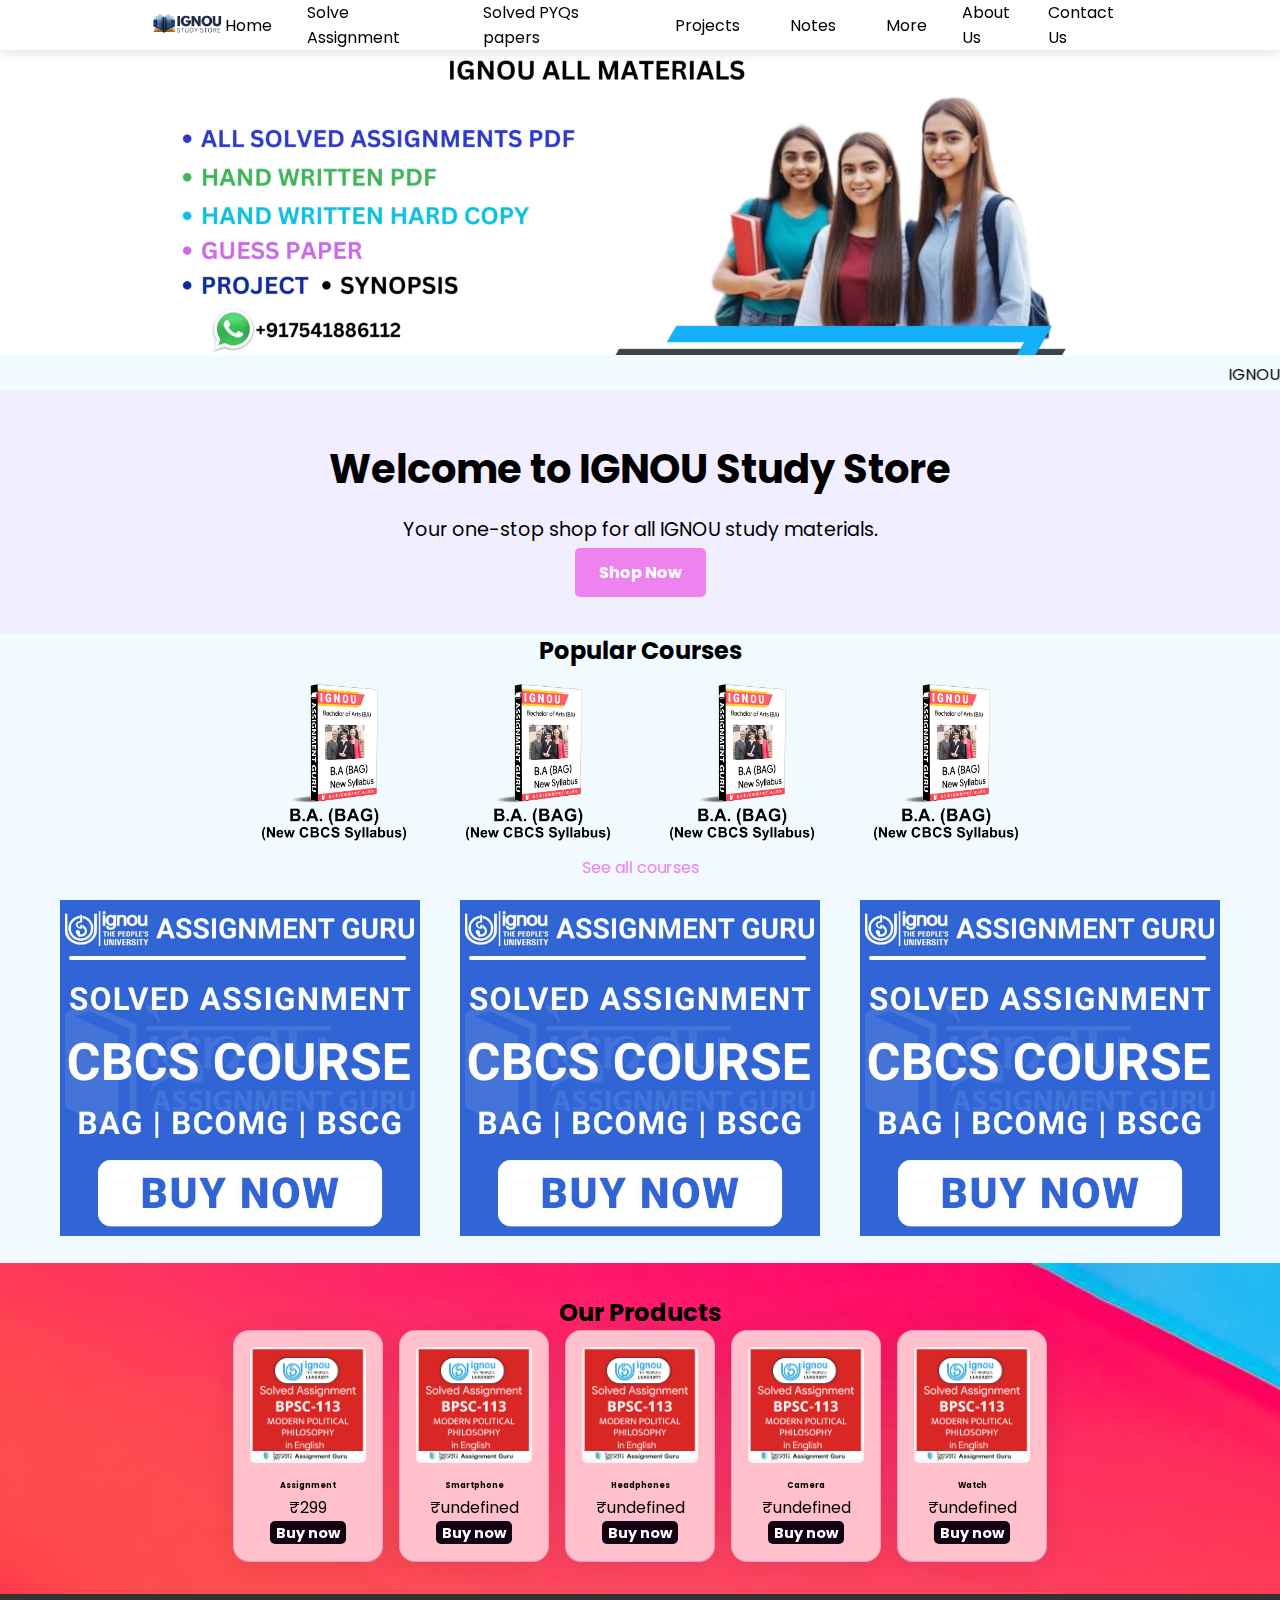
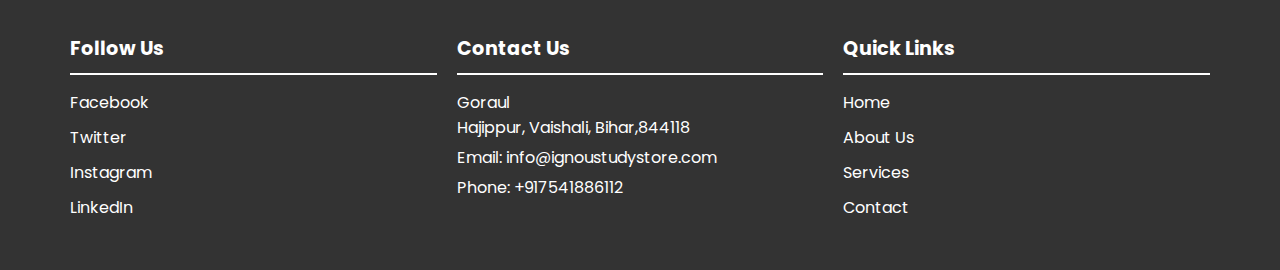
<file: index.html>
<!DOCTYPE html>
<html lang="en" dir="ltr">
  <head>
    <meta charset="UTF-8">
   <title>IgnouStudyStore</title>
    <link rel="stylesheet" href="style.css">
    <!-- Boxicons CDN Link -->
    <link href='https://unpkg.com/boxicons@2.0.7/css/boxicons.min.css' rel='stylesheet'>
     <meta name="viewport" content="width=device-width, initial-scale=1.0">
     
     
     <link rel="stylesheet" href="https://unicons.iconscout.com/release/v4.0.0/css/line.css" />
   <script src="script.js" defer></script>
   </head>
<body>

    <nav class="nav">
      <i class="uil uil-bars navOpenBtn"></i>
      <a href="#" class="logo"><img src="images/logo2.png"></a>
      <ul class="nav-links">
        <i class="uil uil-times navCloseBtn"></i>
        <h2 class="hide"><img src="images/logo2.png"></h2>
        <li><a href="#">Home</a></li>
        <li class="menu-item"><a href="#">Solve Assignment </a>
        <ul class="dropdown">
          <li><a href="#">Bachelor's Degree Programmes</a></li>
          <li><a href="#">Master's Degree Programmes</a></li>
          <li><a href="#">P.G. Diploma Programmes</a></li>
          <li><a href="#">Diploma Programmes</a></li>
          <li><a href="#">Certificate Programmes</a></li>
          <li><a href="#">P.G. certificate Programmes</a></li>
          <li><a href="#">Appreciation Programmes</a></li>
        </ul>
        </li>
        <!--
        <li class="menu-item"><a href="#">Assignment</a>
        <ul class="dropdown">
          <li><a href="#" id="bd_soft_copy">Bachelor's Degree Programmes</a></li>
          <li><a href="#">Master's Degree Programmes</a></li>
          <li><a href="#">P.G. Diploma Programmes</a></li>
          <li><a href="#">Diploma Programmes</a></li>
          <li><a href="#">Certificate Programmes</a></li>
          <li><a href="#">P.G. certificate Programmes</a></li>
          <li><a href="#">Appreciation Programmes</a></li>
        </ul>
        </li>
       <!-- 
        <li class="menu-item"><a href="#">Handwritten Assignment<br>Hard copies</a>
        <ul class="dropdown">
          <li><a href="#">Bachelor's Degree Programmes</a></li>
          <li><a href="#">Master's Degree Programmes</a></li>
          <li><a href="#">P.G. Diploma Programmes</a></li>
          <li><a href="#">Diploma Programmes</a></li>
          <li><a href="#">Certificate Programmes</a></li>
          <li><a href="#">P.G. certificate Programmes</a></li>
          <li><a href="#">Appreciation Programmes</a></li>
        </ul></li>-->
        <li class="menu-item"><a href="#">Solved PYQs papers</a>
        <ul class="dropdown">
          <li><a href="#">Bachelor's Degree Programmes</a></li>
          <li><a href="#">Master's Degree Programmes</a></li>
          <li><a href="#">P.G. Diploma Programmes</a></li>
          <li><a href="#">Diploma Programmes</a></li>
          <li><a href="#">Certificate Programmes</a></li>
          <li><a href="#">P.G. certificate Programmes</a></li>
          <li><a href="#">Appreciation Programmes</a></li>
        </ul></li>
        <li class="menu-item"><a href="#">Projects</a>
        <ul class="dropdown">
          <li><a href="#">Bachelor's Degree Programmes</a></li>
          <li><a href="#">Master's Degree Programmes</a></li>
          <li><a href="#">P.G. Diploma Programmes</a></li>
          <li><a href="#">Diploma Programmes</a></li>
          <li><a href="#">Certificate Programmes</a></li>
          <li><a href="#">P.G. certificate Programmes</a></li>
          <li><a href="#">Appreciation Programmes</a></li>
        </ul></li>
        <li class="menu-item"><a href="#">Notes</a>
       <ul class="dropdown">
          <li><a href="#">Bachelor's Degree Programmes</a></li>
          <li><a href="#">Master's Degree Programmes</a></li>
          <li><a href="#">P.G. Diploma Programmes</a></li>
          <li><a href="#">Diploma Programmes</a></li>
          <li><a href="#">Certificate Programmes</a></li>
          <li><a href="#">P.G. certificate Programmes</a></li>
          <li><a href="#">Appreciation Programmes</a></li>
        </ul> </li>
      <li class="menu-item"><a href="#">More</a>
       <ul class="dropdown">
          <li><a href="#">Study Material</a></li>
          <li><a href="#">Guess  & Guide Paper </a></li>
          <li><a href="#">Assignments</a></li>
        </ul> </li>
        <li><a href="#">About Us</a></li>
        <li><a href="#">Contact Us</a></li>
      </ul>
      <i class="uil uil-search search-icon" id="searchIcon"></i>
      <div class="search-box">
        <i class="uil uil-search search-icon"></i>
        <input id="searchInput" type="text" placeholder="Search here..." />
      </div>
    </nav>
    <section id="home" class="slider">
    <div class="slide active">
      <img src="images/img-11.jpg" alt="Slide 1">
    </div>
    <div class="slide">
      <img src="images/img-2.jpg" alt="Slide 2">
    </div>
    <div class="slide">
      <img src="images/img-3.jpg" alt="Slide 3">
    </div>
  </section>
<marquee>IGNOU Opens Fresh Admissions for January 2025 Session (ODL & Online Mode) </marquee>
  <section class="hero">
    <h1>Welcome to IGNOU Study Store</h1>
    <p>Your one-stop shop for all IGNOU study materials.</p>
    <a href="#products" class="btn">Shop Now</a>
  </section>
<section class="courses">
  <h2 class="center">Popular Courses</h2>
  <div class="course-grid">
    <div class="course">
      <img src="images/ba-book.png">
    </div>
        <div class="course">
      <img src="images/ba-book.png">
    </div>
        <div class="course">
      <img src="images/ba-book.png">
    </div>
        <div class="course">
      <img src="images/ba-book.png">
    </div>
  </div>
  <a class="center" href="#">See all courses</a>
</section>
<section class="advertisement">
  <div class="image-grid">
    <div class="a-image">
      <img src="images/cbcs.jpeg">
    </div>
        <div class="a-image">
      <img src="images/cbcs.jpeg">
    </div>
        <div class="a-image">
      <img src="images/cbcs.jpeg">
    </div>
  </div>
</section>
  <section id="products" class="product-page">
    <h2>Our Products</h2>
    <div class="product-grid" id="productList">
      <div class="product">
        <img src="images/BPAC-103-E.jpg" alt="Product 2">
        <span class="product_detail">IGNOU Question Papers</span>
        <p>₹399</p>
        <a class="btn" href="#">Buy now</a>
      </div>
      <div class="product">
        <img src="images/BPAC-103-E.jpg" alt="Product 2">
        <span class="product_detail">IGNOU Question Papers</span>
        <p>₹399</p>
        <a class="btn" href="#">Buy now</a>
      </div>
      <div class="product">
        <img src="images/BPAC-103-E.jpg" alt="Product 2">
        <span class="product_detail">IGNOU Question Papers</span>
        <p>₹399</p>
        <a class="btn" href="#">Buy now</a>
      </div>
            <div class="product">
        <img src="images/BPAC-103-E.jpg" alt="Product 2">
        <span class="product_detail">IGNOU Question Papers</span>
        <p>₹399</p>
        <a class="btn" href="https://wa.me/919934051596" target="_blank">Buy now</a>
      </div>
    </div>
    </div>
  </section>

    <footer>
        <div class="footer-container">
            <!-- Social Media Links -->
            <div class="footer-column">
                <h3>Follow Us</h3>
                <ul>
                    <li><a href="#">Facebook</a></li>
                    <li><a href="#">Twitter</a></li>
                    <li><a href="#">Instagram</a></li>
                    <li><a href="#">LinkedIn</a></li>
                </ul>
            </div>
            <!-- Company Address and Contact -->
            <div class="footer-column">
                <h3>Contact Us</h3>
                <p>Goraul<br>Hajippur, Vaishali, Bihar,844118</p>
                <p>Email: info@ignoustudystore.com</p>
                <p>Phone: +917541886112</p>
            </div>
            <!-- Quick Links -->
            <div class="footer-column">
                <h3>Quick Links</h3>
                <ul>
                    <li><a href="#">Home</a></li>
                    <li><a href="#">About Us</a></li>
                    <li><a href="#">Services</a></li>
                    <li><a href="#">Contact</a></li>
                </ul>
            </div>
        </div>
    </footer>
  <script src="script.js"></script>
  <script src="product.js"></script>
</body>
</html>
</file>
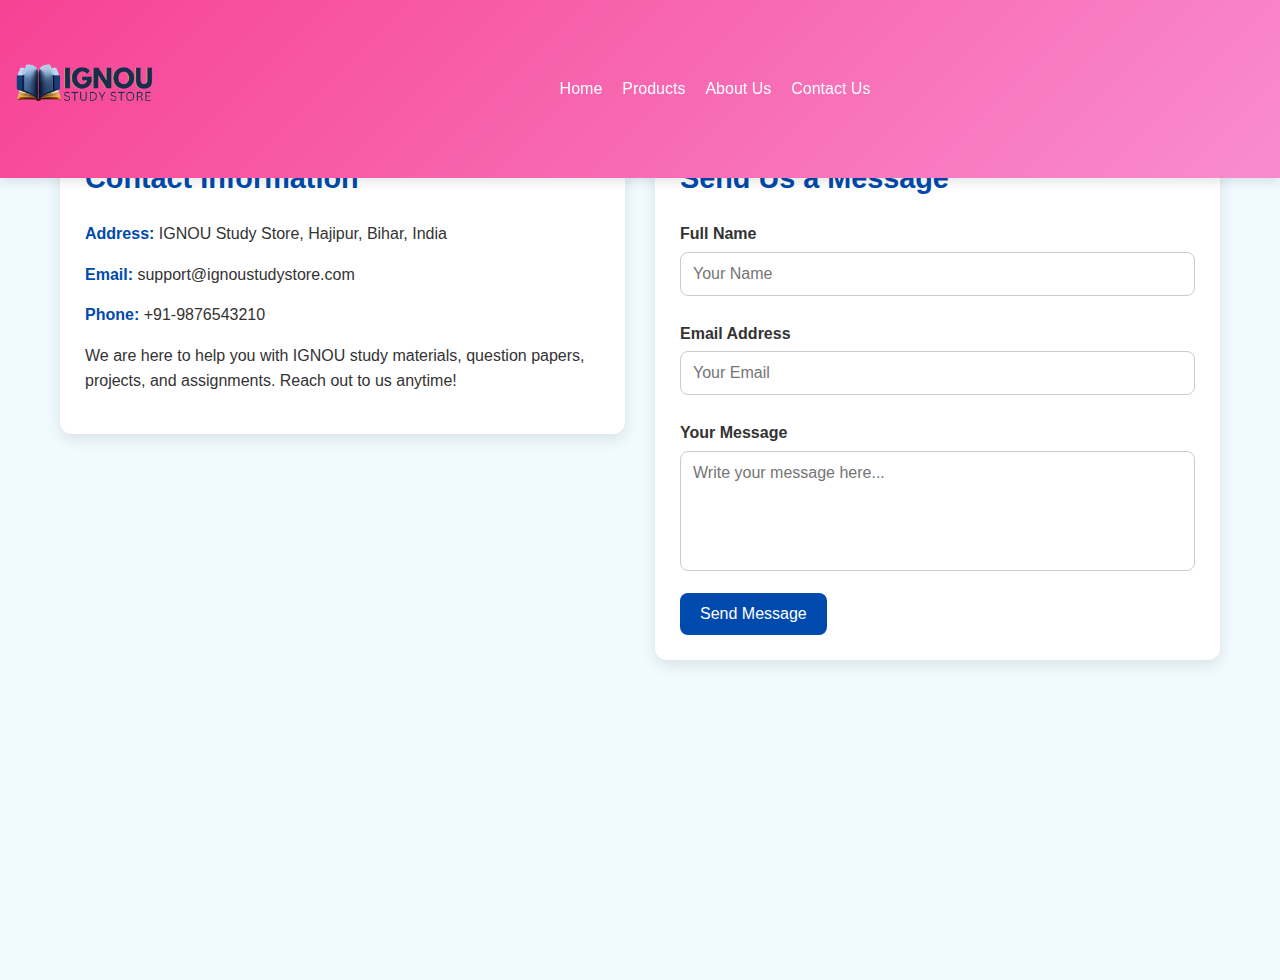
<file: contact.html>
<!DOCTYPE html>
<html lang="en">
<head>
  <meta charset="UTF-8">
  <meta name="viewport" content="width=device-width, initial-scale=1.0">
  <link href='https://unpkg.com/boxicons@2.0.7/css/boxicons.min.css' rel='stylesheet'>
  <title>Contact Us - IGNOU Study Store</title>
  <style>
    * {
      margin: 0;
      padding: 0;
      box-sizing: border-box;
      font-family: Arial, sans-serif;
    }

    body {
      background: #f9f9f9;
      color: #333;
      line-height: 1.6;
    }
    /* Googlefont Poppins CDN Link */
@import url('https://fonts.googleapis.com/css2?family=Poppins:wght@200;300;400;500;600;700&display=swap');
*{
  margin: 0;
  padding: 0;
  box-sizing: border-box;
  font-family: 'Poppins', sans-serif;
}
body{
  min-height: 100vh;
}
.center{
  text-align: center;
}
body {
  margin: 0;
  font-family: Arial, sans-serif;
}
.hide{
  display: none;
}
/* Google Fonts - Poppins */
@import url("https://fonts.googleapis.com/css2?family=Poppins:wght@300;400;500;600&display=swap");

* {
  margin: 0;
  padding: 0;
  box-sizing: border-box;
  font-family: "Poppins", sans-serif;
}
body {
  background: #f0faff;
}
.nav {
  position: fixed;
  top: 0;
  left: 0;
  width: 100%;
  padding: 10px 10px;
background: rgba(247, 66, 148, 1.0);
background: linear-gradient(135deg, rgba(247, 66, 148, 1.0), rgba(249, 140, 206, 1.0));
  box-shadow: 0 4px 10px rgba(0, 0, 0, 0.1);
  z-index: 1000;
}
.nav,
.nav .nav-links {
  display: flex;
  align-items: center;
}
.nav {
  justify-content: space-between;
}
a {
  color: #fff;
  text-decoration: none;
}

.nav .nav-links {
  column-gap: 20px;
  list-style: none;
}
.nav .nav-links a {
  transition: all 0.2s linear;
}
.nav.openSearch .nav-links a {
  opacity: 0;
  pointer-events: none;
}
.nav .search-icon {
  color: #fff;
  font-size: 20px;
  cursor: pointer;
}
.nav .search-box {
  position: absolute;
  right: 250px;
  height: 45px;
  max-width: 555px;
  width: 100%;
  opacity: 0;
  pointer-events: none;
  transition: all 0.2s linear;
}
.nav.openSearch .search-box {
  opacity: 1;
  pointer-events: auto;
}
.search-box .search-icon {
  position: absolute;
  left: 15px;
  top: 50%;
  left: 15px;
  color: #1b2d4f;
  transform: translateY(-50%);
}
.search-box input {
  height: 100%;
  width: 100%;
  border: none;
  outline: none;
  border-radius: 6px;
  background-color: #fff;
  padding: 0 15px 0 45px;
}

.nav .navOpenBtn,
.nav .navCloseBtn {
  display: none;
}

/* responsive */
@media screen and (max-width: 1160px) {
  .nav {
    padding: 15px 100px;
  }
  .nav .search-box {
    right: 150px;
  }
}
@media screen and (max-width: 950px) {
  .nav {
    padding: 15px 50px;
  }
  .nav .search-box {
    right: 100px;
    max-width: 400px;
  }
}
@media screen and (max-width: 768px) {
  .nav .navOpenBtn,
  .nav .navCloseBtn {
    display: block;
  }
  .nav {
    padding: 15px 20px;
  }
  .nav .nav-links {
    position: fixed;
    top: 0;
    left: -100%;
    height: 100%;
    max-width: 280px;
    width: 100%;
    padding-top: 100px;
    row-gap: 30px;
    flex-direction: column;
    background:linear-gradient(135deg, rgba(247, 66, 148, 1.0), rgba(249, 140, 206, 1.0));
    box-shadow: 0 2px 10px rgba(0, 0, 0, 0.1);
    transition: all 0.4s ease;
    z-index: 100;
    overflow-y: scroll;
  }
  .hide{
    display: block;
    position: fixed;
    top: 20px;
    z-index: 1000;
    color:pink;
    font-size: 20px;
  }
  .nav.openNav .nav-links {
    left: 0;
  }
  .nav .navOpenBtn {
    color: #fff;
    font-size: 20px;
    cursor: pointer;
  }
  .nav .navCloseBtn {
    position: absolute;
    top: 20px;
    right: 20px;
    color: #fff;
    font-size: 20px;
    cursor: pointer;
  }
  .nav .search-box {
    top: calc(100% + 10px);
    max-width: calc(100% - 20px);
    right: 50%;
    transform: translateX(50%);
    box-shadow: 0 2px 10px rgba(0, 0, 0, 0.1);
  }
}
.logo img{
  width: 150px;
}


    .contact-section {
      display: flex;
      flex-wrap: wrap;
      justify-content: center;
      align-items: flex-start;
      padding: 50px 20px;
      max-width: 1200px;
      margin: 80px auto;
      gap: 30px;
    }

    .contact-info, .contact-form {
      flex: 1 1 450px;
      background: #fff;
      padding: 25px;
      border-radius: 12px;
      box-shadow: 0 5px 15px rgba(0,0,0,0.1);
    }

    .contact-info h2, .contact-form h2 {
      margin-bottom: 20px;
      font-size: 1.8rem;
      color: #004aad;
    }

    .contact-info p {
      margin-bottom: 15px;
      font-size: 1rem;
    }

    .contact-info p strong {
      color: #004aad;
    }

    .contact-form label {
      display: block;
      margin: 10px 0 5px;
      font-weight: bold;
    }

    .contact-form input, 
    .contact-form textarea {
      width: 100%;
      padding: 12px;
      margin-bottom: 15px;
      border: 1px solid #ccc;
      border-radius: 8px;
      outline: none;
      font-size: 1rem;
    }

    .contact-form textarea {
      resize: none;
      min-height: 120px;
    }

    .contact-form button {
      display: inline-block;
      padding: 12px 20px;
      background: #004aad;
      color: #fff;
      border: none;
      border-radius: 8px;
      cursor: pointer;
      font-size: 1rem;
      transition: 0.3s;
    }

    .contact-form button:hover {
      background: #003080;
    }

    @media (max-width: 768px) {
      .contact-section {
        flex-direction: column;
        padding: 30px 15px;
      }
    }
  </style>
</head>
<body>
  <header>
     <nav class="nav">
      <i class="uil uil-bars navOpenBtn"></i>
      <a href="index.html" class="logo"><img src="images/logo2.png"></a>
      <ul class="nav-links">
        <i class="uil uil-times navCloseBtn"></i>
        <h2 class="hide">IgnouStudyStore</h2>
        <li><a href="index.html">Home</a></li>
        <li><a href="Product.html">Products</a>
        <!-- <ul class="dropdown">
          <li><a href="#">Assignment</a></li>
          <li><a href="#">Solved Previous Year Question</a></li>
          <li><a href="#">Guess Paper & Guide Book</a></li>
          <li><a href="#">Notes</a></li>
          <li><a href="#">Synposis & Project</a></li>
        </ul> -->
        </li>
      
        <li><a href="about.html">About Us</a></li>
        <li><a href="contact.html">Contact Us</a></li>
      </ul>
      <i class="uil uil-search search-icon" id="searchIcon"></i>
      <div class="search-box">
        <i class="uil uil-search search-icon"></i>
        <input id="searchInput" type="text" placeholder="Search here..." />
      </div>
    </nav>
  </header>

  <section class="contact-section">
    <!-- Contact Info -->
    <div class="contact-info">
      <h2>Contact Information</h2>
      <p><strong>Address:</strong> IGNOU Study Store, Hajipur, Bihar, India</p>
      <p><strong>Email:</strong> support@ignoustudystore.com</p>
      <p><strong>Phone:</strong> +91-9876543210</p>
      <p>We are here to help you with IGNOU study materials, question papers, projects, and assignments. Reach out to us anytime!</p>
    </div>

    <!-- Contact Form -->
    <div class="contact-form">
      <h2>Send Us a Message</h2>
      <form action="#" method="post">
        <label for="name">Full Name</label>
        <input type="text" id="name" name="name" placeholder="Your Name" required>

        <label for="email">Email Address</label>
        <input type="email" id="email" name="email" placeholder="Your Email" required>

        <label for="message">Your Message</label>
        <textarea id="message" name="message" placeholder="Write your message here..." required></textarea>

        <button type="submit">Send Message</button>
      </form>
    </div>
  </section>

</body>
</html>
</file>
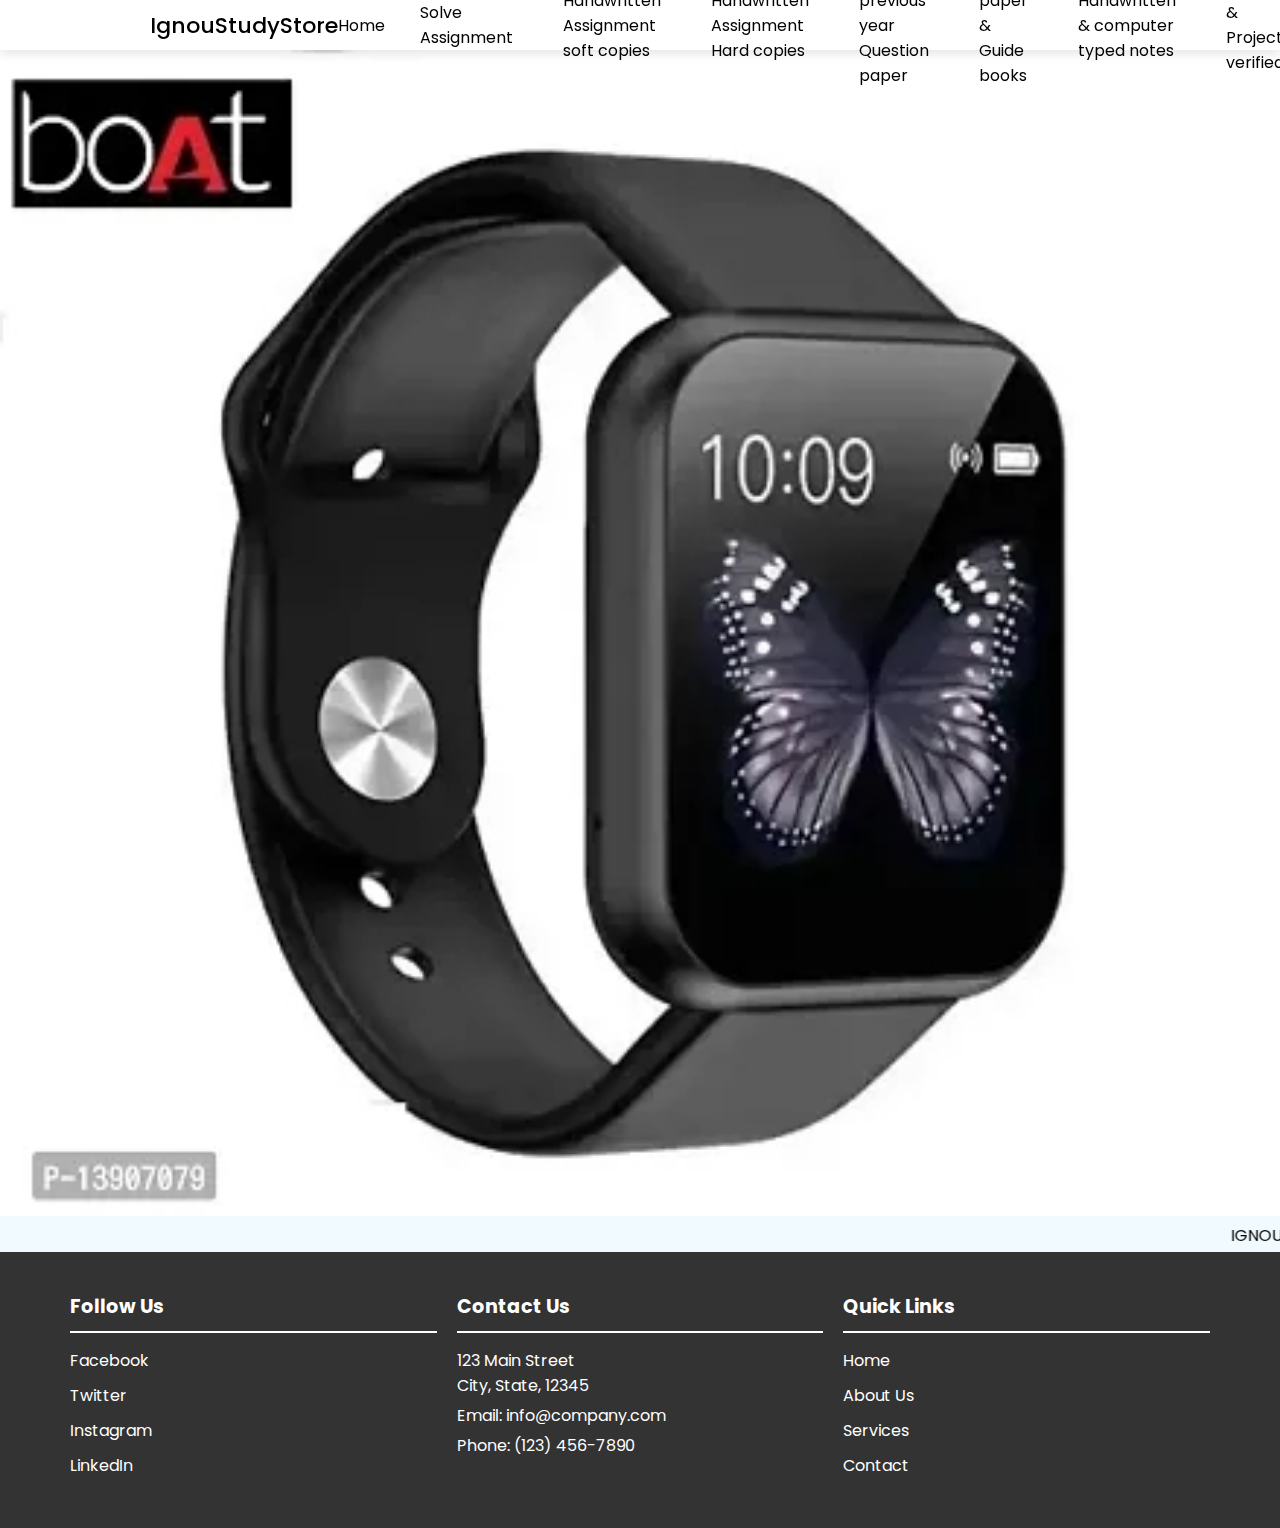
<file: Product.html>
<!DOCTYPE html>
<html lang="en" dir="ltr">
  <head>
    <meta charset="UTF-8">
   <title>IgnouStudyStore</title>
    <link rel="stylesheet" href="style.css">
    <!-- Boxicons CDN Link -->
    <link href='https://unpkg.com/boxicons@2.0.7/css/boxicons.min.css' rel='stylesheet'>
     <meta name="viewport" content="width=device-width, initial-scale=1.0">
     
     <link rel="stylesheet" href="https://unicons.iconscout.com/release/v4.0.0/css/line.css" />
   <script src="script.js" defer></script>
   </head>
<body>

    <nav class="nav">
      <i class="uil uil-bars navOpenBtn"></i>
      <a href="#" class="logo">IgnouStudyStore</a>
      <ul class="nav-links">
        <i class="uil uil-times navCloseBtn"></i>
        <h2 class="hide">IgnouStudyStore</h2>
        <li><a href="#">Home</a></li>
        <li class="menu-item"><a href="#">Solve Assignment </a>
        <ul class="dropdown">
          <li><a href="#">Bachelor's Degree Programmes</a></li>
          <li><a href="#">Master's Degree Programmes</a></li>
          <li><a href="#">P.G. Diploma Programmes</a></li>
          <li><a href="#">Diploma Programmes</a></li>
          <li><a href="#">Certificate Programmes</a></li>
          <li><a href="#">P.G. certificate Programmes</a></li>
          <li><a href="#">Appreciation Programmes</a></li>
        </ul>
        </li>
        <li class="menu-item"><a href="#">Handwritten Assignment<br>soft copies</a>
        <ul class="dropdown">
          <li><a href="#">Bachelor's Degree Programmes</a></li>
          <li><a href="#">Master's Degree Programmes</a></li>
          <li><a href="#">P.G. Diploma Programmes</a></li>
          <li><a href="#">Diploma Programmes</a></li>
          <li><a href="#">Certificate Programmes</a></li>
          <li><a href="#">P.G. certificate Programmes</a></li>
          <li><a href="#">Appreciation Programmes</a></li>
        </ul>
        </li>
        
        <li class="menu-item"><a href="#">Handwritten Assignment<br>Hard copies</a>
        <ul class="dropdown">
          <li><a href="#">Bachelor's Degree Programmes</a></li>
          <li><a href="#">Master's Degree Programmes</a></li>
          <li><a href="#">P.G. Diploma Programmes</a></li>
          <li><a href="#">Diploma Programmes</a></li>
          <li><a href="#">Certificate Programmes</a></li>
          <li><a href="#">P.G. certificate Programmes</a></li>
          <li><a href="#">Appreciation Programmes</a></li>
        </ul></li>
        <li class="menu-item"><a href="#">Solved previous year<br>Question paper</a>
        <ul class="dropdown">
          <li><a href="#">Bachelor's Degree Programmes</a></li>
          <li><a href="#">Master's Degree Programmes</a></li>
          <li><a href="#">P.G. Diploma Programmes</a></li>
          <li><a href="#">Diploma Programmes</a></li>
          <li><a href="#">Certificate Programmes</a></li>
          <li><a href="#">P.G. certificate Programmes</a></li>
          <li><a href="#">Appreciation Programmes</a></li>
        </ul></li>
        <li class="menu-item"><a href="#">Guess paper & Guide books</a>
        <ul class="dropdown">
          <li><a href="#">Bachelor's Degree Programmes</a></li>
          <li><a href="#">Master's Degree Programmes</a></li>
          <li><a href="#">P.G. Diploma Programmes</a></li>
          <li><a href="#">Diploma Programmes</a></li>
          <li><a href="#">Certificate Programmes</a></li>
          <li><a href="#">P.G. certificate Programmes</a></li>
          <li><a href="#">Appreciation Programmes</a></li>
        </ul></li>
        <li class="menu-item"><a href="#">Handwritten & computer<br>typed notes</a>
       <ul class="dropdown">
          <li><a href="#">Bachelor's Degree Programmes</a></li>
          <li><a href="#">Master's Degree Programmes</a></li>
          <li><a href="#">P.G. Diploma Programmes</a></li>
          <li><a href="#">Diploma Programmes</a></li>
          <li><a href="#">Certificate Programmes</a></li>
          <li><a href="#">P.G. certificate Programmes</a></li>
          <li><a href="#">Appreciation Programmes</a></li>
        </ul> </li>
        <li class="menu-item"><a href="#">Synposis & Projects verified</a>
       <ul class="dropdown">
          <li><a href="#">Bachelor's Degree Programmes</a></li>
          <li><a href="#">Master's Degree Programmes</a></li>
          <li><a href="#">P.G. Diploma Programmes</a></li>
          <li><a href="#">Diploma Programmes</a></li>
          <li><a href="#">Certificate Programmes</a></li>
          <li><a href="#">P.G. certificate Programmes</a></li>
          <li><a href="#">Appreciation Programmes</a></li>
        </ul> </li>
        <li><a href="#">About Us</a></li>
        <li><a href="#">Contact Us</a></li>
      </ul>
      <i class="uil uil-search search-icon" id="searchIcon"></i>
      <div class="search-box">
        <i class="uil uil-search search-icon"></i>
        <input id="searchInput" type="text" placeholder="Search here..." />
      </div>
    </nav>
        <section id="home" class="slider">
    <div class="slide active">
      <img src="images/img-1.jpg" alt="Slide 1">
    </div>
    <div class="slide">
      <img src="images/img-2.jpg" alt="Slide 2">
    </div>
    <div class="slide">
      <img src="images/img-3.jpg" alt="Slide 3">
    </div>
  </section>
<marquee>IGNOU Opens Fresh Admissions for January 2025 Session (ODL & Online Mode) </marquee>
<div class="productList" id="prodList">
  
</div>
    <footer>
        <div class="footer-container">
            <!-- Social Media Links -->
            <div class="footer-column">
                <h3>Follow Us</h3>
                <ul>
                    <li><a href="#">Facebook</a></li>
                    <li><a href="#">Twitter</a></li>
                    <li><a href="#">Instagram</a></li>
                    <li><a href="#">LinkedIn</a></li>
                </ul>
            </div>
            <!-- Company Address and Contact -->
            <div class="footer-column">
                <h3>Contact Us</h3>
                <p>123 Main Street<br>City, State, 12345</p>
                <p>Email: info@company.com</p>
                <p>Phone: (123) 456-7890</p>
            </div>
            <!-- Quick Links -->
            <div class="footer-column">
                <h3>Quick Links</h3>
                <ul>
                    <li><a href="#">Home</a></li>
                    <li><a href="#">About Us</a></li>
                    <li><a href="#">Services</a></li>
                    <li><a href="#">Contact</a></li>
                </ul>
            </div>
        </div>
    </footer>
  <script src="script.js">
    
  </script>
  <script src="product.js"></script>
  <script>
    
  </script>
</body>
</html>
</file>
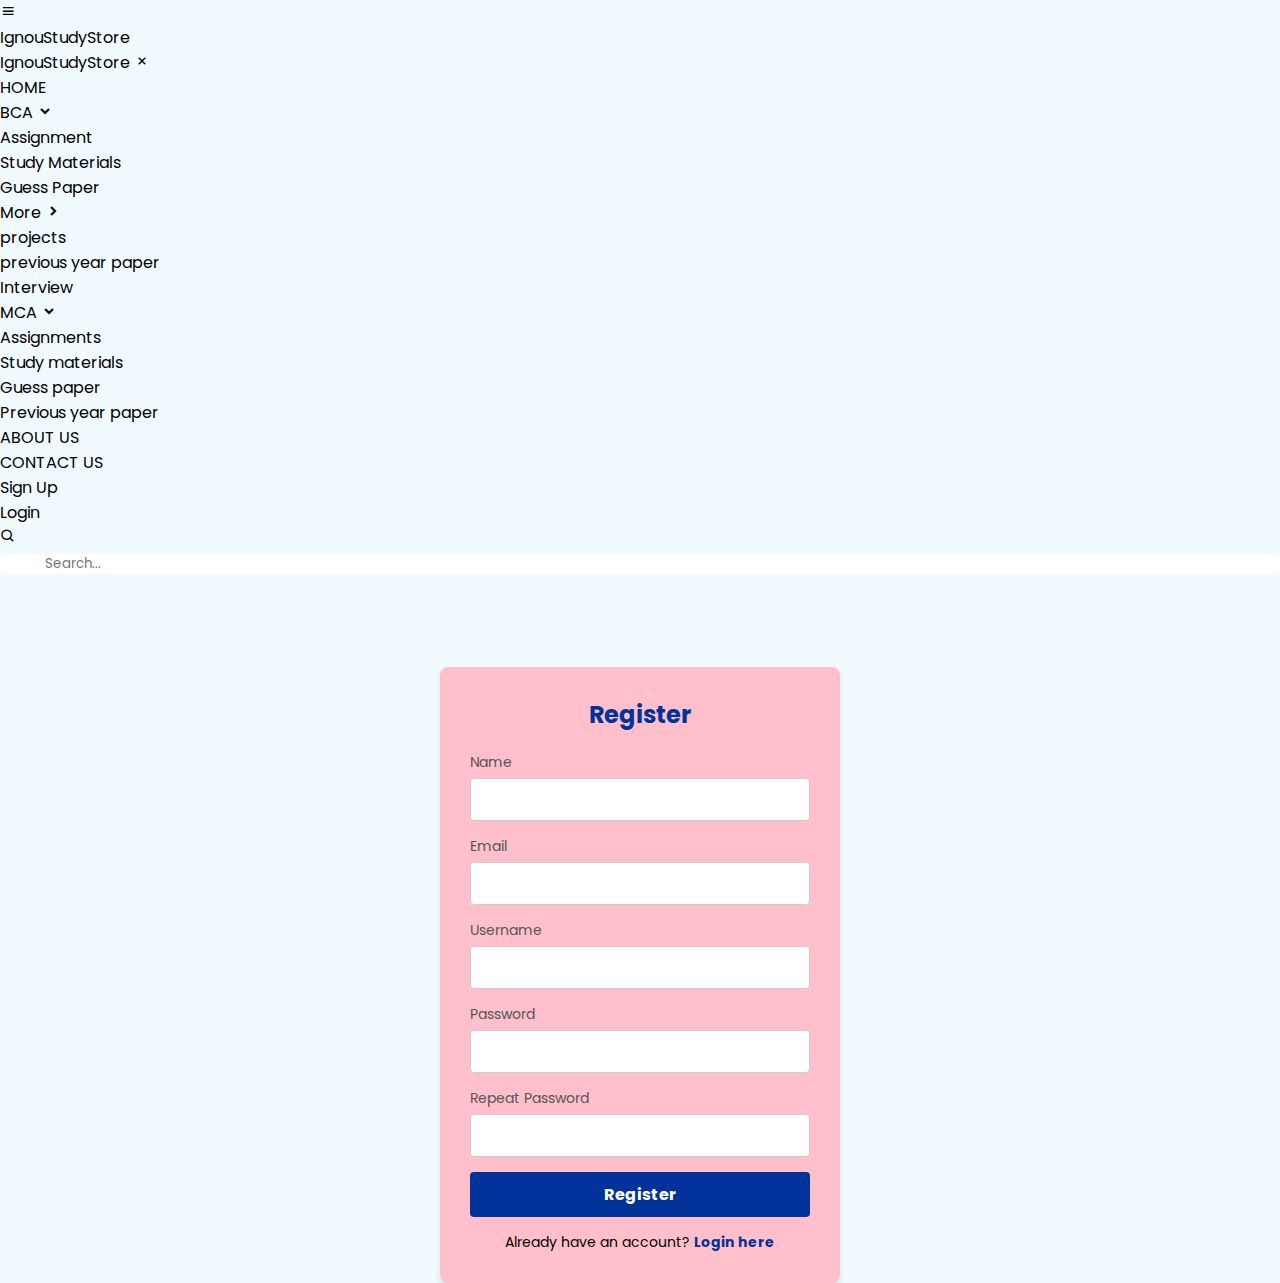
<file: register.html>
<!DOCTYPE html>
<html lang="en">
<head>
  <meta charset="UTF-8">
  <meta name="viewport" content="width=device-width, initial-scale=1.0">
  <title>Login Page</title>
  <link rel="stylesheet" href="style.css">
      <link href='https://unpkg.com/boxicons@2.0.7/css/boxicons.min.css' rel='stylesheet'>
</head>
<body>
    <nav>
    <div class="navbar">
      <i class='bx bx-menu'></i>
      <div class="logo"><a href="#">IgnouStudyStore</a></div>
      <div class="nav-links">
        <div class="sidebar-logo">
          <span class="logo-name">IgnouStudyStore</span>
          <i class='bx bx-x' ></i>
        </div>
        <ul class="links">
          <li><a href="#">HOME</a></li>
          <li>
            <a href="#">BCA</a>
            <i class='bx bxs-chevron-down htmlcss-arrow arrow  '></i>
            <ul class="htmlCss-sub-menu sub-menu">
              <li><a href="#">Assignment</a></li>
              <li><a href="#">Study Materials</a></li>
              <li><a href="#">Guess Paper</a></li>
              <li class="more">
                <span><a href="#">More</a>
                <i class='bx bxs-chevron-right arrow more-arrow'></i>
              </span>
                <ul class="more-sub-menu sub-menu">
                  <li><a href="#">projects</a></li>
                  <li><a href="#">previous year paper</a></li>
                  <li><a href="#">Interview</a></li>
                </ul>
              </li>
            </ul>
          </li>
          <li>
            <a href="#">MCA</a>
            <i class='bx bxs-chevron-down js-arrow arrow '></i>
            <ul class="js-sub-menu sub-menu">
              <li><a href="#">Assignments</a></li>
              <li><a href="#">Study materials</a></li>
              <li><a href="#">Guess paper</a></li>
              <li><a href="#">Previous year paper</a></li>
            </ul>
          </li>
          <li><a href="#">ABOUT US</a></li>
          <li><a href="#">CONTACT US</a></li>
<li><a href="#">Sign Up</a></li>
<li><a href="#">Login</a></li>
        </ul>
      </div>
      <div class="search-box">
        <i class='bx bx-search'></i>
        <div class="input-box">
          <input id="productSearch" onkeyup="searchProducts()" type="text" placeholder="Search...">
        </div>
      </div>
    </div>
  </nav>
  <div class="login-container" style="position:relative;top:150px">
    <div class="login-box">
      <h2>Register</h2>
      <form action="login.php" method="POST">
        <div class="input-group">
          <label for="Name">Name</label>
          <input type="text" id="name" name="name" required>
        </div>
                <div class="input-group">
          <label for="email">Email</label>
          <input type="email" id="email" name="email" required>
        </div>
                <div class="input-group">
          <label for="username">Username</label>
          <input type="text" id="username" name="username" required>
        </div>
        <div class="input-group">
          <label for="password">Password</label>
          <input type="password" id="password" name="password" required>
        </div>
                <div class="input-group">
          <label for="password">Repeat Password</label>
          <input type="password" id="password" name="password" required>
        </div>
        <button type="submit" class="btn">Register</button>
        <p class="register-link">
          Already have an account? <a href="login.html">Login here</a>
        </p>
      </form>
    </div>
  </div>
  <script src="script.js"></script>
</body>
</html>
</file>
<file: style.css>
/* Googlefont Poppins CDN Link */
@import url('https://fonts.googleapis.com/css2?family=Poppins:wght@200;300;400;500;600;700&display=swap');
*{
  margin: 0;
  padding: 0;
  box-sizing: border-box;
  font-family: 'Poppins', sans-serif;
}
body{
  min-height: 100vh;
}
.center{
  text-align: center;
}
i{
  color: black !important;
}
body {
  margin: 0;
  font-family: Arial, sans-serif;
}
.hide{
  display: none;
}
/* Google Fonts - Poppins */
@import url("https://fonts.googleapis.com/css2?family=Poppins:wght@300;400;500;600&display=swap");

* {
  margin: 0;
  padding: 0;
  box-sizing: border-box;
  font-family: "Poppins", sans-serif;
}
body {
  background: #f0faff;
}
.nav {
  position: fixed;
  top: 0;
  left: 0;
  width: 100%;
  padding: 15px 150px;
  background: #fff;
  box-shadow: 0 4px 10px rgba(0, 0, 0, 0.1);
  z-index: 1000;
  max-height: 50px;
}
.menu-item a{
  color: black !important;
}
.nav,
.nav .nav-links {
  display: flex;
  align-items: center;
}
.nav {
  justify-content: space-between;
}
a {
  text-decoration: none;
  color: black;
}
.nav .logo {
  font-size: 22px;
  font-weight: 500;
}
.nav .nav-links {
  column-gap: 20px;
  list-style: none;
}
.nav .nav-links a {
  transition: all 0.2s linear;
}
.nav.openSearch .nav-links a {
  opacity: 0;
  pointer-events: none;
}
.nav .search-icon {
  color: #000;
  font-size: 20px;
  cursor: pointer;
}
.nav .search-box {
  position: absolute;
  right: 250px;
  height: 45px;
  max-width: 555px;
  width: 100%;
  opacity: 0;
  pointer-events: none;
  transition: all 0.2s linear;
}
.nav.openSearch .search-box {
  opacity: 1;
  pointer-events: auto;
}
.search-box .search-icon {
  position: absolute;
  left: 15px;
  top: 50%;
  left: 15px;
  color: #1b2d4f;
  transform: translateY(-50%);
}
.search-box input {
  height: 100%;
  width: 100%;
  border: none;
  outline: none;
  border-radius: 6px;
  background-color: #fff;
  padding: 0 15px 0 45px;
}

.nav .navOpenBtn,
.nav .navCloseBtn {
  display: none;
}

/* responsive */
@media screen and (max-width: 1160px) {
  .nav {
    padding: 15px 100px;
    font-size: 15px;
  }
  .nav .search-box {
    right: 150px;
  }
  
  .dropdown{
    position: absolute;
    z-index: 5000;
  }
}
@media screen and (max-width: 950px) {
  .nav {
    padding: 15px 50px;
    font-size: 15px;
  }
  .nav .search-box {
    right: 100px;
    max-width: 400px;
  }
}
@media screen and (max-width: 1000px) {
  .nav .navOpenBtn,
  .nav .navCloseBtn {
    display: block;
    color: black;
  }
  .nav {
    padding: 15px 20px;
  }
  .nav .nav-links {
    position: fixed;
    top: 0;
    left: -100%;
    height: 100%;
    max-width: 280px;
    width: 100%;
    padding-top: 100px;
    row-gap: 30px;
    flex-direction: column;
    background-color: #67a;
    box-shadow: 0 2px 10px rgba(0, 0, 0, 0.1);
    transition: all 0.4s ease;
    z-index: 100;
    overflow-y: scroll;
  }
  .hide{
    display: block;
    position: fixed;
    top: 20px;
    z-index: 1000;
    color:#b37b35;
    font-size: 20px;
  }
  .nav.openNav .nav-links {
    left: 0;
  }
  .nav .navOpenBtn {
    color: #fff;
    font-size: 20px;
    cursor: pointer;
  }
  .nav .navCloseBtn {
    position: absolute;
    top: 20px;
    right: 20px;
    color: #fff;
    font-size: 20px;
    cursor: pointer;
  }
  .nav .search-box {
    top: calc(100% + 10px);
    max-width: calc(100% - 20px);
    right: 50%;
    transform: translateX(50%);
    box-shadow: 0 2px 10px rgba(0, 0, 0, 0.1);
  }
}


.slider {
  width: 100%;
  position: relative;
  overflow: hidden;
  height: auto;
  margin-top: 50px;
}

.slider .slide {
  display: none;
  height: 100%;
  width: 100%;
}

.slider .slide img {
  width: 100%;
  height: 100%;
  object-fit: cover;
}

.slider .slide.active {
  display: block;
}

.hero {
  text-align: center;
  padding: 3rem 1rem;
  background-color: #f4f1;
}

.hero h1 {
  font-size: 2.5rem;
}

.hero p {
  font-size: 1.2rem;
  margin: 1rem 0;
}

.hero .btn {
  text-decoration: none;
  background-color: violet;
  color: #fff;
  padding: 0.8rem 1.5rem;
  border-radius: 5px;
  font-size: 1rem;
}

.product-page {
  padding: 2rem;
  text-align: center;
  background-image: url('images/bg.jpg');
  
}

.product-grid {
  display: flex;
  gap: 1rem;
  justify-content: center;
  flex-wrap: wrap;
}

.product {
  /* From https://css.glass */
background: pink;
border-radius: 16px;
box-shadow: 0 4px 30px rgba(0, 0, 0, 0.1);
backdrop-filter: blur(5px);
-webkit-backdrop-filter: blur(5px);
border: 1px solid rgba(194, 91, 166, 0.3);
  padding: 1rem;
  max-width: 150px;
  max-height: 330px;
}
.product .btn{
  text-decoration: none;
  background-color: #101;
  color: #fff;
  padding: 0.1rem 0.4rem;
  border-radius: 5px;
  font-size: 0.9rem;
}
.product img {
  width: 100%;
  border-radius: 5px;
}
.product .product_detail{
  font-size:0.5rem;
  font-weight: bold;
}
.courses{
  width:100%;
}
.course-grid{
  display: flex;
  justify-content: center;
  flex-wrap: wrap;
}
.course{
  max-width: 200px;
  max-height: 400px;
  margin: 2px 2px;
  padding: 5px 10px;
}
.course img{
  width:100%;
}
.courses a{
  display: block;
  color:violet;
  text-decoration: none;
  
}
.image-grid{
  display: flex;
  justify-content: center;
  flex-wrap: wrap;
}
.image-grid .a-image{
 max-width:360px;
 margin:20px;
}
.image-grid img{
  width: 100%;
  
}
.container {
  display: flex;
  flex-wrap: wrap;
}
footer {
    background-color: #333;
    color: #fff;
    padding: 20px 0;
}

.footer-container {
    display: flex;
    justify-content: space-around;
    max-width: 1200px;
    margin: 0 auto;
    padding: 20px;
}

.footer-column {
    flex: 1;
    margin: 0 10px;
}

.footer-column h3 {
    border-bottom: 2px solid #fff;
    padding-bottom: 10px;
    margin-bottom: 15px;
    font-size: 1.2em;
}

.footer-column ul {
    list-style: none;
    padding: 0;
}

.footer-column ul li {
    margin-bottom: 10px;
}

.footer-column ul li a {
    color: #fff;
    text-decoration: none;
}

.footer-column ul li a:hover {
    text-decoration: underline;
}

.footer-column p {
    margin: 5px 0;
}

@media (max-width: 768px) {
    .footer-container {
        flex-direction: column;
        align-items: center;
    }
    .footer-column {
        margin-bottom: 20px;
        text-align: center;
    }
}


/* Login Container */
.login-container {
  display: flex;
  align-items: center;
  justify-content: center;
  width: 100%;
  height:500px;
  padding: 20px;
  position: relative;
  top: 100px;
}

/* Login Box */
.login-box {
  width: 100%;
  max-width: 400px;
  background: pink;
  padding: 30px;
  border-radius: 8px;
  box-shadow: 0 4px 6px rgba(0, 0, 0, 0.1);
}

.login-box h2 {
  text-align: center;
  margin-bottom: 20px;
  color: #003399;
}

/* Input Group */
.input-group {
  margin-bottom: 15px;
}

.input-group label {
  display: block;
  font-size: 14px;
  margin-bottom: 5px;
  color: #555;
}

.input-group input {
  width: 100%;
  padding: 10px;
  border: 1px solid #ccc;
  border-radius: 4px;
  font-size: 14px;
  outline: none;
}

.input-group input:focus {
  border-color: violet;
}

/* Button */
.btn {
  width: 100%;
  padding: 10px;
  background:#003399 ;
  color: #fff;
  font-size: 16px;
  font-weight: bold;
  border: none;
  border-radius: 4px;
  cursor: pointer;
  transition: background 0.3s ease;
}

.btn:hover {
  background: #002266;
}

/* Register Link */
.register-link {
  text-align: center;
  margin-top: 15px;
  font-size: 14px;
}

.register-link a {
  color: #003399;
  text-decoration: none;
  font-weight: bold;
}

.register-link a:hover {
  text-decoration: underline;
}

/* Responsive Design */
@media (max-width: 768px) {
  .login-box {
    padding: 20px;
  }

  .btn {
    font-size: 14px;
  }
}
.menu-item {
  position: relative;
}

.menu-item > a {
  display: block;
  padding: 10px 15px;
  color: white;
  text-decoration: none;
}

.menu-item:hover > a {
  background-color: #1b2d4f;
}

.dropdown {
  position: absolute;
  top: 100%;
  left: 0;
  
  background-color: #fff;
  display: none;
  list-style: none;
  margin: 0;
  padding: 0;
  z-index: 1000;
}

.dropdown li a {
  display: block;
  padding: 10px 15px;
  color: #1b2d4f;
  text-decoration: none;
}

.dropdown li a:hover {
  background-color: pink;
}

.menu-item:hover .dropdown {
  display: block;
}

/* Responsive */
@media (max-width: 768px) {
  .menu {
    flex-direction: column;
  }
}
.logo img{
  width:75px;
  padding: 10px 0px;
  margin: 10px 0px;
  position: relative;
  top: 4px;
}
.hide img{
  width: 120px;
  
  }
</file>
